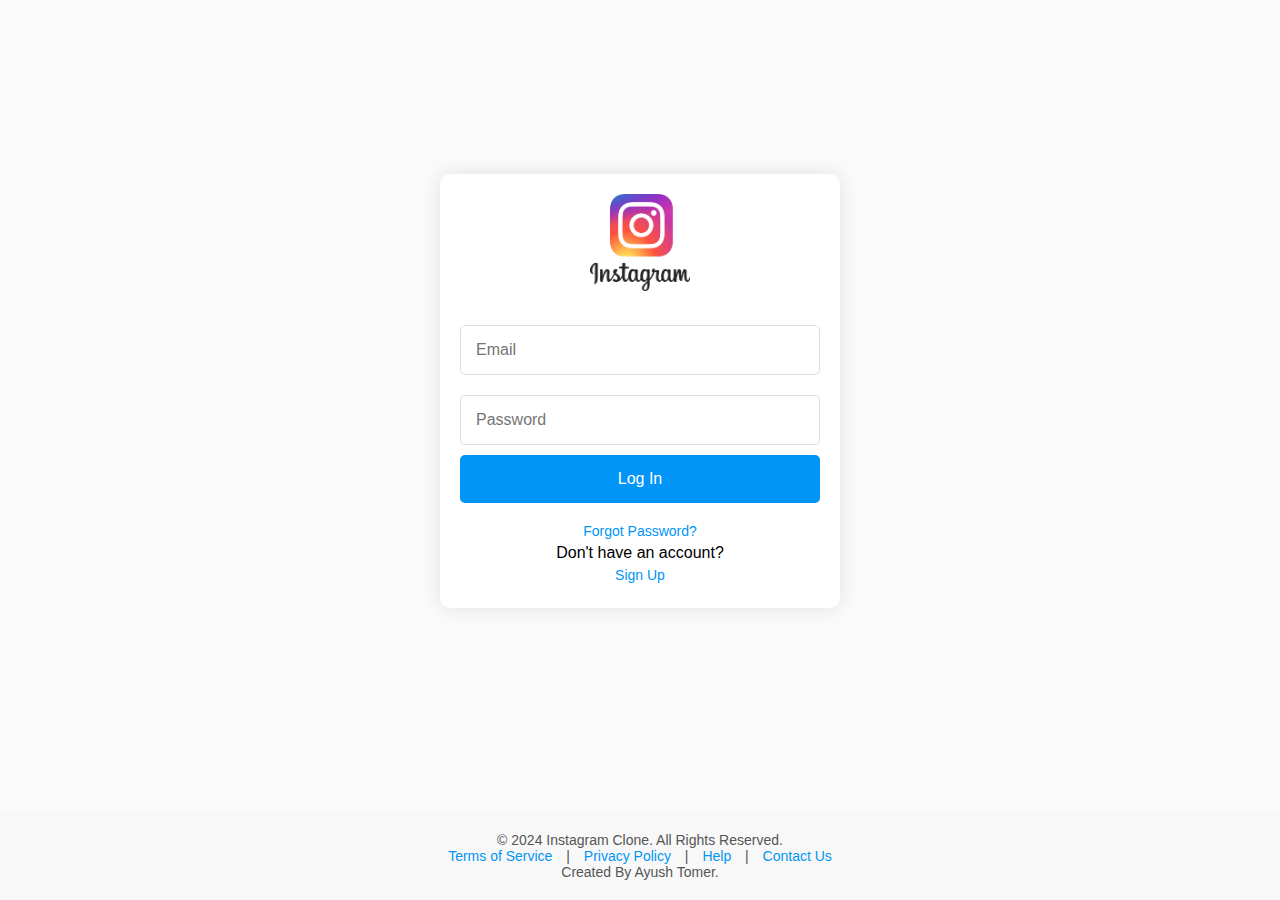
<file: index.html>
<!DOCTYPE html>
<html lang="en">
<head>
    <meta charset="UTF-8">
    <meta name="viewport" content="width=device-width, initial-scale=1.0">
    <title>Instagram Clone - Login</title>
    <link rel="stylesheet" href="./index.css">
</head>
<body>
    <div class="container">
        <div class="login-container">
            <img src="./ASSETS/IMAGES/instagram-logo.png" alt="Logo" class="logo">
            <form id="login-form" method="POST" action="home.html">
                <input type="email" id="email" placeholder="Email" required>
                <div id="email-error" class="error"></div>
                <input type="password" id="password" placeholder="Password" required>
                <div id="password-error" class="error"></div>
                <button type="submit">Log In</button>
            </form>
            <div class="additional-links">
                <a href="forgot-password.html">Forgot Password?</a>
                Don't have an account?<a href="signup.html">Sign Up</a>
            </div>
        </div>
    </div>
    <footer class="footer">
        <div class="footer-content">
            <p>&copy; 2024 Instagram Clone. All Rights Reserved.</p>
            <p><a href="#">Terms of Service</a> | <a href="#">Privacy Policy</a> | <a href="#">Help</a> | <a href="#">Contact Us</a></p>
            <p>Created By Ayush Tomer.</p>
        </div>
    </footer>
    <script src="index.js"></script>
</body>
</html>
</file>
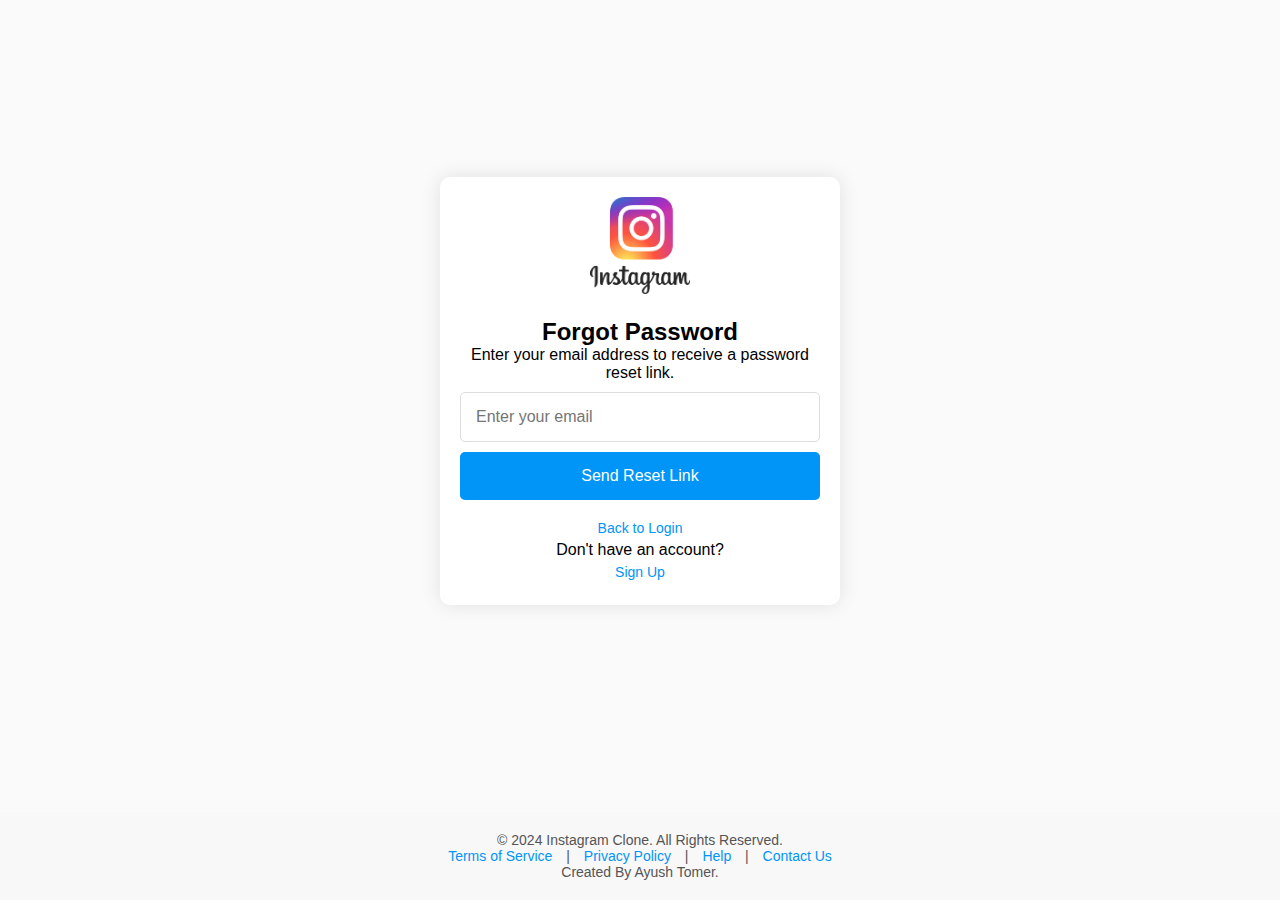
<file: forgot-password.html>
<!DOCTYPE html>
<html lang="en">
<head>
    <meta charset="UTF-8">
    <meta name="viewport" content="width=device-width, initial-scale=1.0">
    <title>Instagram Clone - Forgot Password</title>
    <link rel="stylesheet" href="./forgot-password.css">
</head>
<body>
    <div class="container">
        <div class="forgot-password-container">
            <img src="ASSETS/IMAGES/instagram-logo.png" alt="Logo" class="logo" class="logo">
            <h2>Forgot Password</h2>
            <p>Enter your email address to receive a password reset link.</p>
            <form id="forgot-password-form" method="POST">
                <input type="email" id="email" placeholder="Enter your email" required>
                <div id="email-error" class="error"></div>
                <button type="submit">Send Reset Link</button>
            </form>
            <div class="additional-links">
                <a href="index.html">Back to Login</a>
                Don't have an account?<a href="signup.html">Sign Up</a>
            </div>
        </div>
    </div>
    <footer class="footer">
        <div class="footer-content">
            <p>&copy; 2024 Instagram Clone. All Rights Reserved.</p>
            <p><a href="#">Terms of Service</a> | <a href="#">Privacy Policy</a> | <a href="#">Help</a> | <a href="#">Contact Us</a></p>
            <p>Created By Ayush Tomer.</p>
        </div>
    </footer>
    <script src="forgot-password.js"></script>
</body>
</html>
</file>
<file: index.css>
/* Global Styles */
* {
    margin: 0;
    padding: 0;
    box-sizing: border-box;
}

body {
    font-family: 'Arial', sans-serif;
    background-color: #fafafa;
    display: flex;
    justify-content: center;
    align-items: center;
    height: 100vh;
    flex-direction: column;
}

/* Container and Flexbox Centering */
.container {
    display: flex;
    justify-content: center;
    align-items: center;
    width: 100%;
    height: 100%;
}

.login-container {
    background-color: #ffffff;
    border-radius: 10px;
    box-shadow: 0 0 20px rgba(0, 0, 0, 0.1);
    width: 90%;
    max-width: 400px;
    padding: 20px;
    text-align: center;
}

/* Logo Styling */
.logo {
    width: 100px;
    margin-bottom: 20px;
}

/* Input Fields Styling */
input {
    width: 100%;
    padding: 15px;
    margin: 10px 0;
    border-radius: 5px;
    border: 1px solid #ddd;
    font-size: 16px;
    transition: border-color 0.3s ease;
}

input:focus {
    border-color: #0095f6;
    outline: none;
}

/* Button Styling */
button {
    width: 100%;
    padding: 15px;
    background-color: #0095f6;
    color: white;
    border: none;
    border-radius: 5px;
    cursor: pointer;
    font-size: 16px;
    transition: background-color 0.3s ease;
}

button:hover {
    background-color: #0084b4;
}

/* Additional Links */
.additional-links {
    margin-top: 20px;
}

.additional-links a {
    display: block;
    text-decoration: none;
    color: #0095f6;
    margin: 5px 0;
    font-size: 14px;
    transition: color 0.3s ease;
}

.additional-links a:hover {
    color: #0084b4;
    text-decoration: underline;
}

/* Footer Styles */
.footer {
    background-color: #f8f8f8;
    padding: 20px;
    text-align: center;
    margin-top: 30px;
    position: relative;
    bottom: 0;
    width: 100%;
}

.footer-content {
    max-width: 1200px;
    margin: 0 auto;
}

.footer p {
    font-size: 14px;
    color: #555;
}

.footer a {
    text-decoration: none;
    color: #0095f6;
    font-size: 14px;
    transition: color 0.3s ease;
}

.footer a:hover {
    color: #0084b4;
}

.footer p a {
    margin: 0 10px;
}

/* Responsive Design */
@media (max-width: 768px) {
    .login-container {
        width: 95%;
        padding: 15px;
    }

    .logo {
        width: 80px;
        margin-bottom: 15px;
    }

    input, button {
        font-size: 14px;
        padding: 12px;
    }

    .footer p {
        font-size: 12px;
    }

    .footer a {
        font-size: 12px;
    }

    .footer-content {
        padding: 10px;
    }
}

@media (max-width: 480px) {
    body {
        justify-content: flex-start;
        padding-top: 20px;
    }

    .login-container {
        width: 90%;
        padding: 10px;
    }

    input, button {
        font-size: 12px;
        padding: 10px;
    }

    .footer {
        padding: 15px;
    }

    .footer p {
        font-size: 12px;
    }

    .footer a {
        font-size: 12px;
    }
}

/* Button Hover Effects */
button:hover {
    background-color: #0084b4;
    transition: background-color 0.3s ease;
}

/* Input Field Focus Effect */
input:focus {
    border-color: #0095f6;
    outline: none;
}
</file>
<file: forgot-password.css>
/* Global Styles */
* {
    margin: 0;
    padding: 0;
    box-sizing: border-box;
}

body {
    font-family: 'Arial', sans-serif;
    background-color: #fafafa;
    display: flex;
    justify-content: center;
    align-items: center;
    height: 100vh;
    flex-direction: column;
}

/* Container and Flexbox Centering */
.container {
    display: flex;
    justify-content: center;
    align-items: center;
    width: 100%;
    height: 100%;
}

.forgot-password-container {
    background-color: #ffffff;
    border-radius: 10px;
    box-shadow: 0 0 20px rgba(0, 0, 0, 0.1);
    width: 90%;
    max-width: 400px;
    padding: 20px;
    text-align: center;
}

/* Logo Styling */
.logo {
    width: 100px;
    margin-bottom: 20px;
}

/* Input Fields Styling */
input {
    width: 100%;
    padding: 15px;
    margin: 10px 0;
    border-radius: 5px;
    border: 1px solid #ddd;
    font-size: 16px;
    transition: border-color 0.3s ease;
}

input:focus {
    border-color: #0095f6;
    outline: none;
}

/* Button Styling */
button {
    width: 100%;
    padding: 15px;
    background-color: #0095f6;
    color: white;
    border: none;
    border-radius: 5px;
    cursor: pointer;
    font-size: 16px;
    transition: background-color 0.3s ease;
}

button:hover {
    background-color: #0084b4;
}

/* Additional Links */
.additional-links {
    margin-top: 20px;
}

.additional-links a {
    display: block;
    text-decoration: none;
    color: #0095f6;
    margin: 5px 0;
    font-size: 14px;
    transition: color 0.3s ease;
}

.additional-links a:hover {
    color: #0084b4;
    text-decoration: underline;
}

/* Footer Styles */
.footer {
    background-color: #f8f8f8;
    padding: 20px;
    text-align: center;
    margin-top: 30px;
    position: relative;
    bottom: 0;
    width: 100%;
}

.footer-content {
    max-width: 1200px;
    margin: 0 auto;
}

.footer p {
    font-size: 14px;
    color: #555;
}

.footer a {
    text-decoration: none;
    color: #0095f6;
    font-size: 14px;
    transition: color 0.3s ease;
}

.footer a:hover {
    color: #0084b4;
}

.footer p a {
    margin: 0 10px;
}

/* Responsive Design */
@media (max-width: 768px) {
    .forgot-password-container {
        width: 95%;
        padding: 15px;
    }

    .logo {
        width: 80px;
        margin-bottom: 15px;
    }

    input, button {
        font-size: 14px;
        padding: 12px;
    }

    .footer p {
        font-size: 12px;
    }

    .footer a {
        font-size: 12px;
    }

    .footer-content {
        padding: 10px;
    }
}

@media (max-width: 480px) {
    body {
        justify-content: flex-start;
        padding-top: 20px;
    }

    .forgot-password-container {
        width: 90%;
        padding: 10px;
    }

    input, button {
        font-size: 12px;
        padding: 10px;
    }

    .footer {
        padding: 15px;
    }

    .footer p {
        font-size: 12px;
    }

    .footer a {
        font-size: 12px;
    }
}

/* Button Hover Effects */
button:hover {
    background-color: #0084b4;
    transition: background-color 0.3s ease;
}

/* Input Field Focus Effect */
input:focus {
    border-color: #0095f6;
    outline: none;
}
</file>
